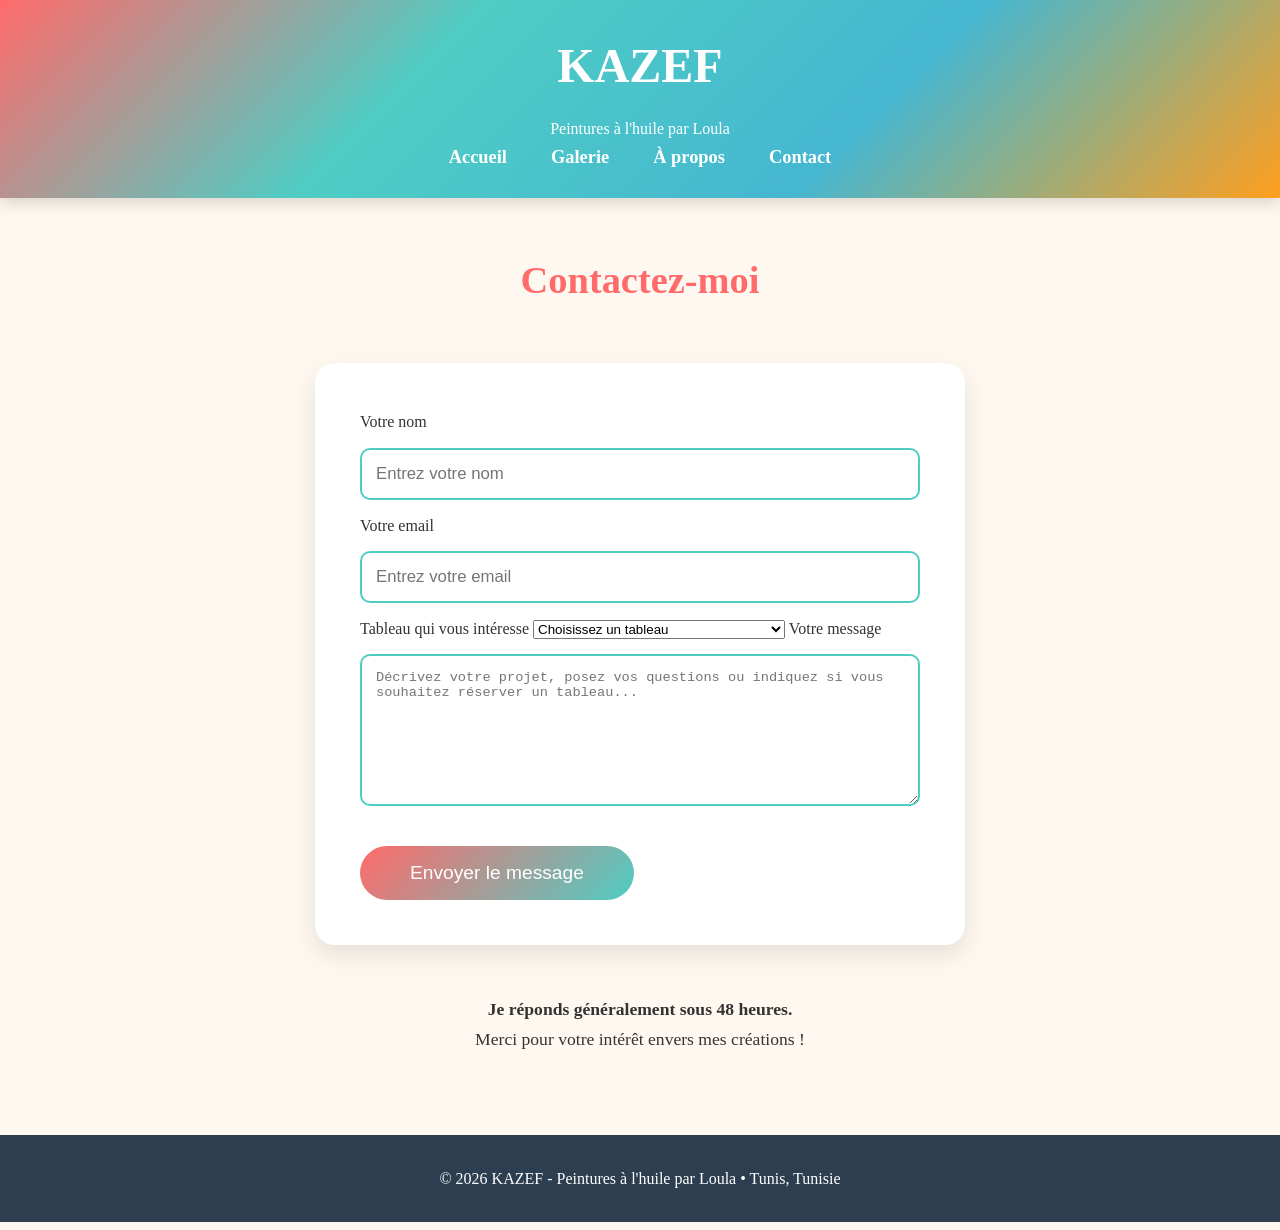
<file: contact.html>
<!doctype html>
<html lang="fr">
<head>
    <meta charset="utf-8">
    <title>Contact - KAZEF par Loula</title>
    <link rel="stylesheet" href="style.css">
</head>
<body>

    <header>
        <h1>KAZEF</h1>
        <p>Peintures à l'huile par Loula</p>
        <nav>
            <a href="index.html">Accueil</a>
            <a href="galerie.html">Galerie</a>
            <a href="apropos.html">À propos</a>
            <a href="contact.html">Contact</a>
        </nav>
    </header>

    <main>
        <h2>Contactez-moi</h2>
        
        <form>
            <label for="nom">Votre nom</label>
            <input type="text" id="nom" placeholder="Entrez votre nom" required>

            <label for="email">Votre email</label>
            <input type="email" id="email" placeholder="Entrez votre email" required>

            <label for="tableau">Tableau qui vous intéresse</label>
            <select id="tableau">
                <option value="">Choisissez un tableau</option>
                <option value="Les Ballerines de l’Opéra">Les Ballerines de l’Opéra - 580 TND</option>
                <option value="Jardin Mystique">Jardin Mystique - 720 TND</option>
                <option value="L’Enfant aux Mimosas">L’Enfant aux Mimosas - 480 TND</option>
                <option value="La Parade des Chapeaux">La Parade des Chapeaux - 850 TND</option>
                <option value="Cascade Lunaire">Cascade Lunaire - 650 TND</option>
                <option value="Vers l’Infini">Vers l’Infini - 690 TND</option>
                <option value="Fenêtre sur la Méditerranée">Fenêtre sur la Méditerranée - 620 TND</option>
            </select>

            <label for="message">Votre message</label>
            <textarea id="message" rows="8" placeholder="Décrivez votre projet, posez vos questions ou indiquez si vous souhaitez réserver un tableau..." required></textarea>

            <button type="submit">Envoyer le message</button>
        </form>

        <div style="text-align: center; margin-top: 50px; font-size: 1.1em;">
            <p><strong>Je réponds généralement sous 48 heures.</strong></p>
            <p>Merci pour votre intérêt envers mes créations !</p>
        </div>
    </main>

    <footer>
        <p>© 2026 KAZEF - Peintures à l'huile par Loula • Tunis, Tunisie</p>
    </footer>

</body>
</html>
</file>
<file: style.css>
* {
    margin: 0;
    padding: 0;
    box-sizing: border-box;
}

body {
    font-family: 'Georgia', serif;
    background-color: #fff8f0;
    color: #333;
    line-height: 1.7;
}

header {
    background: linear-gradient(135deg, #ff6b6b, #4ecdc4, #45b7d1, #ff9f1c);
    color: white;
    padding: 25px 0;
    text-align: center;
    box-shadow: 0 5px 15px rgba(0,0,0,0.15);
}

header h1 {
    font-size: 3em;
    margin-bottom: 8px;
}

nav a {
    color: white;
    text-decoration: none;
    margin: 0 20px;
    font-size: 1.15em;
    font-weight: bold;
}

nav a:hover {
    color: #ffd93d;
}

main {
    max-width: 1200px;
    margin: 40px auto;
    padding: 0 20px;
}

h2 {
    color: #ff6b6b;
    text-align: center;
    margin: 50px 0 30px;
    font-size: 2.4em;
}

.galerie-grid {
    display: grid;
    grid-template-columns: repeat(auto-fit, minmax(340px, 1fr));
    gap: 30px;
}

.tableau {
    background: white;
    border-radius: 15px;
    overflow: hidden;
    box-shadow: 0 8px 20px rgba(0,0,0,0.12);
    transition: all 0.4s;
}

.tableau:hover {
    transform: translateY(-12px);
    box-shadow: 0 15px 30px rgba(0,0,0,0.2);
}

.tableau img {
    width: 100%;
    height: 260px;
    object-fit: cover;
}

.info {
    padding: 20px;
    text-align: center;
}

.info h3 {
    color: #4ecdc4;
    margin-bottom: 10px;
}

.prix {
    font-size: 1.35em;
    font-weight: bold;
    color: #ff6b6b;
    margin: 12px 0;
}

.btn {
    background: linear-gradient(135deg, #ff9f1c, #ff6b6b);
    color: white;
    padding: 12px 28px;
    border-radius: 50px;
    text-decoration: none;
    font-weight: bold;
    display: inline-block;
    margin-top: 10px;
}

.btn:hover {
    background: linear-gradient(135deg, #4ecdc4, #45b7d1);
}

.hero {
    text-align: center;
    margin-bottom: 60px;
}

.hero img {
    width: 100%;
    max-height: 500px;
    object-fit: cover;
    border-radius: 15px;
}

/* Formulaire */
form {
    max-width: 650px;
    margin: 50px auto;
    background: white;
    padding: 45px;
    border-radius: 20px;
    box-shadow: 0 10px 25px rgba(0,0,0,0.1);
}

input, textarea {
    width: 100%;
    padding: 14px;
    margin: 12px 0;
    border: 2px solid #4ecdc4;
    border-radius: 10px;
    font-size: 1.05em;
}

button {
    background: linear-gradient(135deg, #ff6b6b, #4ecdc4);
    color: white;
    border: none;
    padding: 16px 50px;
    font-size: 1.2em;
    border-radius: 50px;
    cursor: pointer;
    margin-top: 20px;
}

footer {
    background: #2c3e50;
    color: white;
    text-align: center;
    padding: 30px;
    margin-top: 80px;
}
</file>
